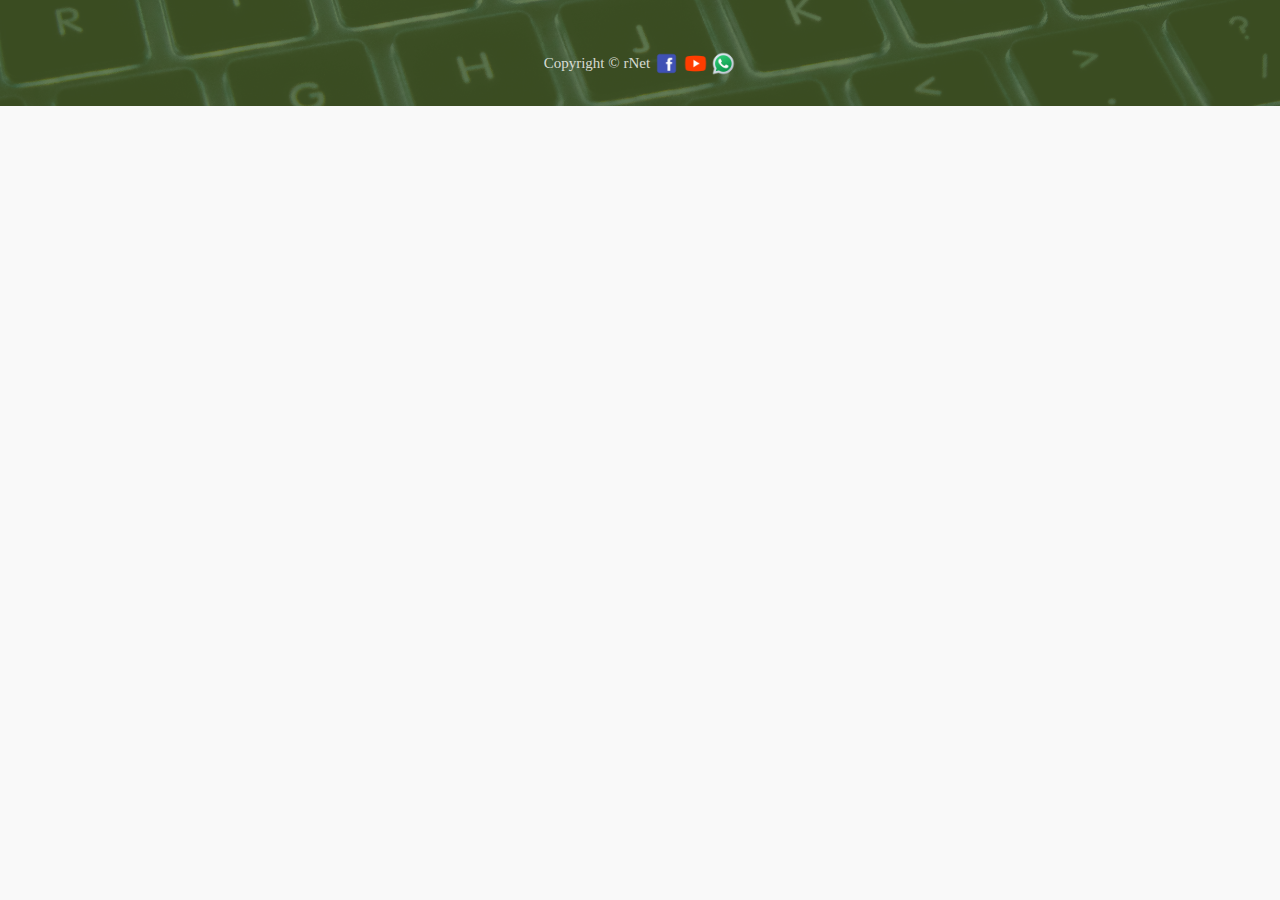
<file: footer.html>
<!DOCTYPE html>
<html lang="en">
<head>
    <meta charset="UTF-8">
    <meta name="viewport" content="width=device-width, initial-scale=1.0">
    <link rel="stylesheet" href="css/bootstrap.min.css">
     <link rel="stylesheet" href="css/owl.carousel.css">
     <link rel="stylesheet" href="css/owl.theme.default.min.css">
     <link rel="stylesheet" href="css/font-awesome.min.css">
     <link rel="icon" type="image/png" href="images/rnetlogo.png">
     
     <!-- MAIN CSS -->
     <link rel="stylesheet" href="css/tooplate-style.css">
</head>
<body>  

        <!-- Start Footer -->
	<footer class="footer-area bg-f">
		<div class="container">
			<div class="row">
	
		
		<div class="copyright">
			<div class="container">
				<div class="row" style="padding-bottom: 20px;">
					<div class="col-lg-12">
                              <p class="company-name">Copyright &copy; rNet 
                                   <a href="https://www.facebook.com/rnetmx" class="facebook"><img src="images/facebook.png" alt="" style="width: 25px; height: 25px;"></a>
                                   <a href="https://www.youtube.com/channel/UCGUSA0c2JtExwSiIvg_4AxA" class="youtube"><img src="images/youtube.png" alt="" style="width: 25px; height: 25px;"></a>
                                   <a href="https://web.whatsapp.com/send?phone=524432090726" class="whatsapp"><img src="images/whatsapp.png" alt="" style="width: 25px; height: 25px;"></a>
                              </p>
					</div>
				</div>
			</div>
		</div>
		
	</footer>
	<!-- End Footer -->

   
</body>
</html>
</file>
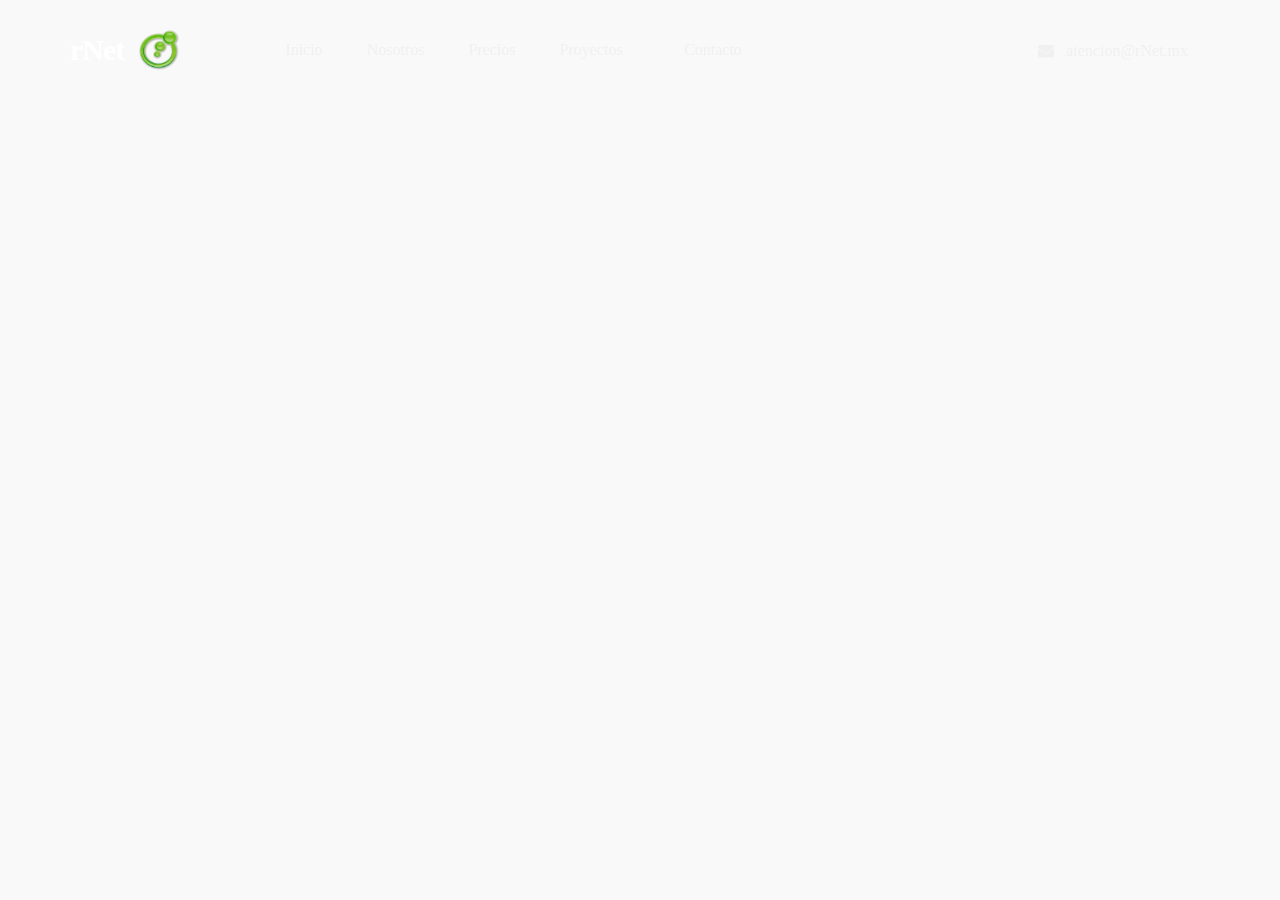
<file: menu.html>
<!DOCTYPE html>
<html lang="en">
<head>
    <meta charset="UTF-8">
    <meta name="viewport" content="width=device-width, initial-scale=1.0">
    <link rel="stylesheet" href="css/bootstrap.min.css">
     <link rel="stylesheet" href="css/owl.carousel.css">
     <link rel="stylesheet" href="css/owl.theme.default.min.css">
     <link rel="stylesheet" href="css/font-awesome.min.css">
     <link rel="icon" type="image/png" href="images/rnetlogo.png">
     
     <!-- MAIN CSS -->
     <link rel="stylesheet" href="css/tooplate-style.css">
</head>
<body>

     
      <!-- MENU -->
     <section class="navbar custom-navbar navbar-fixed-top nav-menu d-none d-lg-block" role="navigation">
          <div class="container">

               <div class="navbar-header">
                    <button class="navbar-toggle" data-toggle="collapse" data-target=".navbar-collapse">
                         <span class="icon icon-bar"></span>
                         <span class="icon icon-bar"></span>
                         <span class="icon icon-bar"></span>
                    </button>

                    <!-- lOGO TEXT HERE -->
                   <table>
                         <tr>
                              <td><a href="index.html" class="navbar-brand">rNet</a></td>
                              <td><img src="images/rnetlogo.png" class="logornet"></td>
                         </tr>

                    </table>
               </div>

               <!-- MENU LINKS -->
               <div class="collapse navbar-collapse">
                    <ul class="nav navbar-nav">
                         <li><a href="./index.html" class="smoothScroll">Inicio</a></li>
                         <li><a href="./nosotros.html" class="smoothScroll">Nosotros</a></li>
                         <li><a href="./precios.html" class="smoothScroll">Precios</a></li>
                         <li class="drop-down"><a>Proyectos</a>
                              <ul class="drop-down">                         
                                   <li ><a href="http://agricola.rnet.mx/#home" class="smoothScroll">Agricola</a></li>
                                   <li><a href="http://taller.rnet.mx/" class="smoothScroll">Taller</a></li>
                                   <li><a href="http://taller.rnet.mx/" class="smoothScroll">Apps</a></li>
                                   <li><a href="http://escolar.rnet.mx/" class="smoothScroll">Escolar</a></li>
                                   <li><a href="./CFDI.html" class="smoothScroll">Cancelación de CFDI</a></li>
                              </ul>
                            </li>

                         <li><a href="./index.html#contact" class="smoothScroll">Contacto</a></li>
                    </ul>
                    <ul class="nav navbar-nav navbar-right">
                         <li><a href="#contact" class="fa fa-envelope">&nbsp; &nbsp;atencion@rNet.mx</a></li>
                    </ul>
               </div>

          </div>
     </section>
  
   
</body>
</html>
</file>
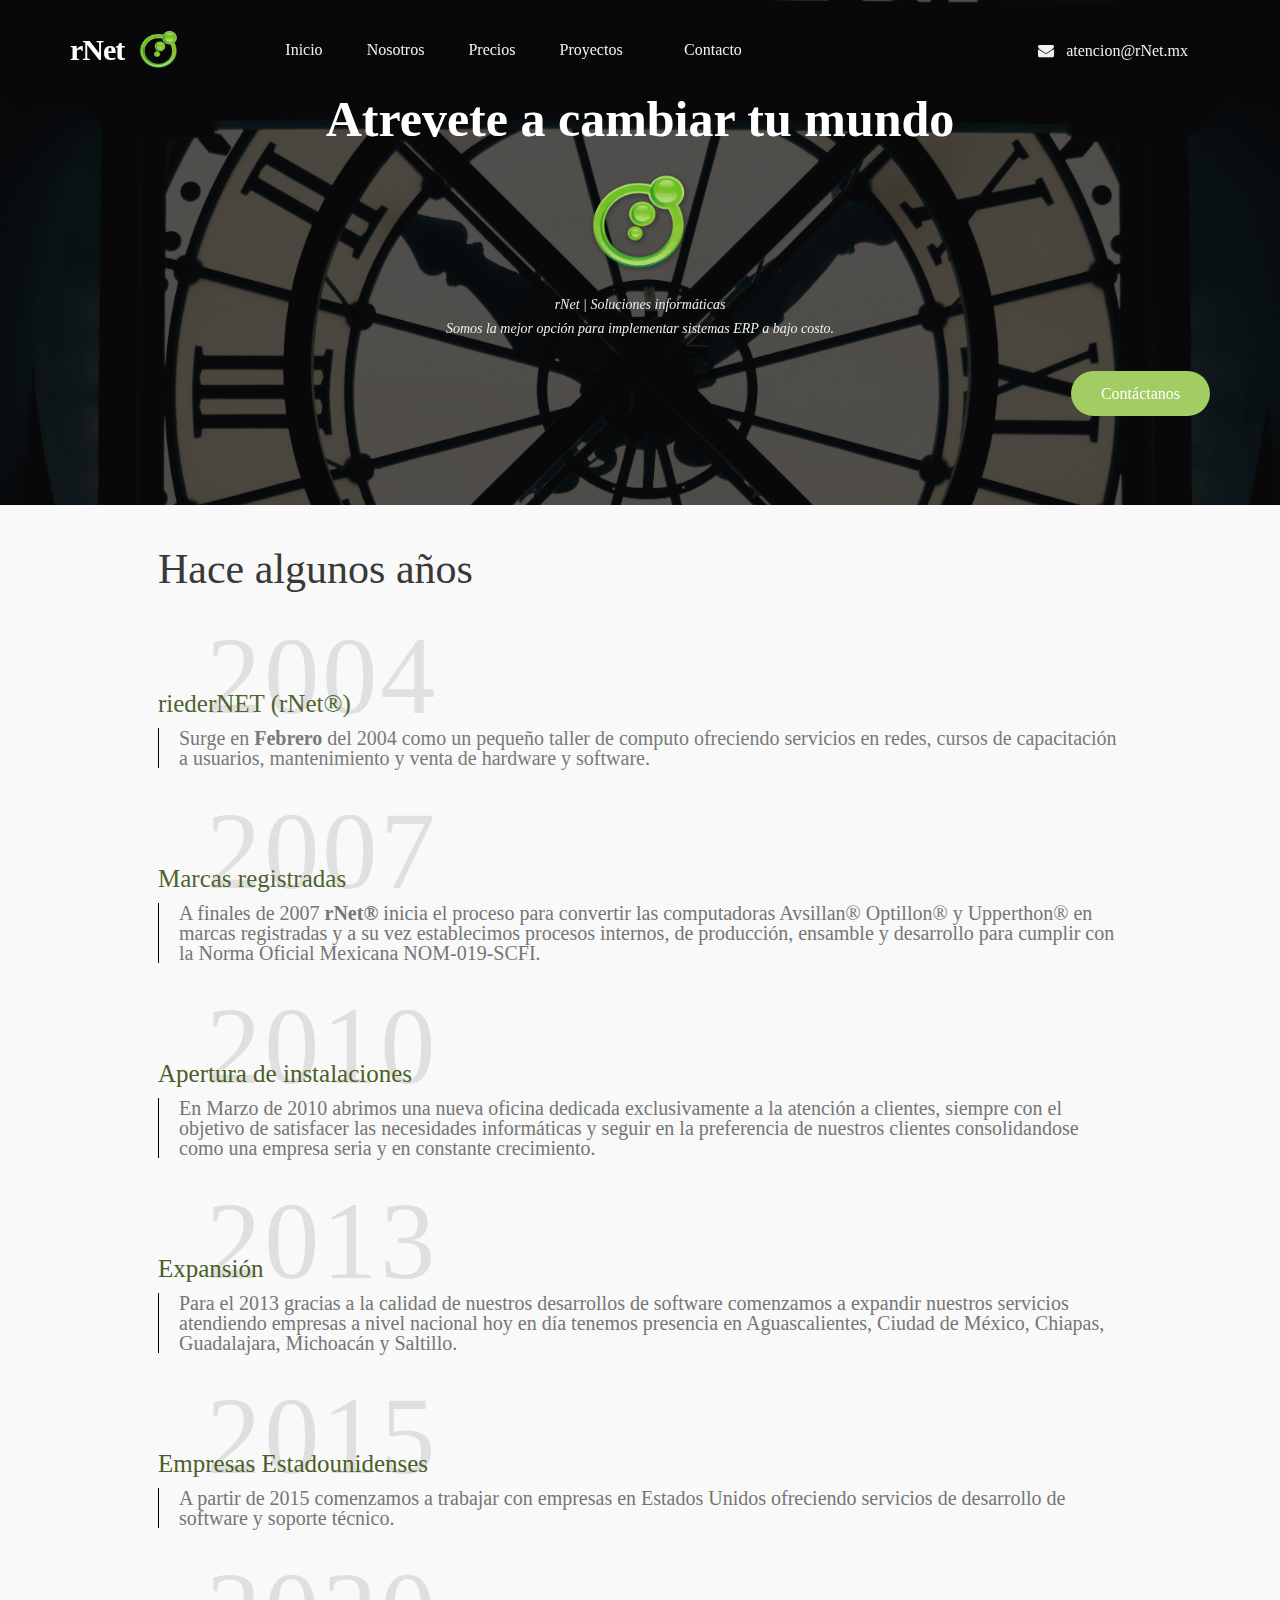
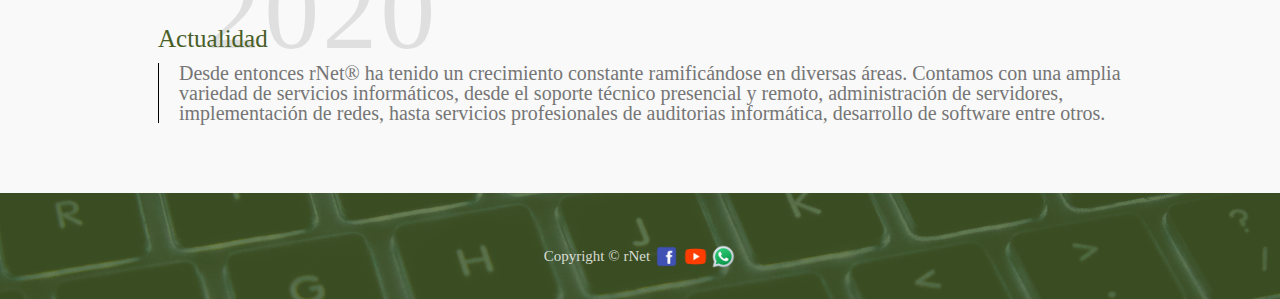
<file: nosotros.html>
<!DOCTYPE html>
<html lang="en">
<head>

	<title>rNet | Nosostros</title>
	<!--

    Template 2106 Soft Landing

	http://www.tooplate.com/view/2106-soft-landing

    -->
     <meta charset="UTF-8">
     <meta http-equiv="X-UA-Compatible" content="IE=Edge">
     <meta name="description" content="">
     <meta name="keywords" content="">
     <meta name="team" content="">
     <meta name="viewport" content="width=device-width, initial-scale=1, maximum-scale=1">
     <link rel="stylesheet" href="css/bootstrap.min.css">
     <link rel="stylesheet" href="css/owl.carousel.css">
     <link rel="stylesheet" href="css/owl.theme.default.min.css">
     <link rel="stylesheet" href="css/font-awesome.min.css">
     <link rel="icon" type="image/png" href="images/rnetlogo.png">
     
     
     <!-- MAIN CSS -->
     <link rel="stylesheet" href="css/timeline.css">

</head>
<body>
     <!-- Boton hacia arriba -->
     <a class="ir-arriba"  javascript:void(0) title="Volver arriba">
        <span class="fa-stack">
        <i class="fa fa-circle fa-stack-2x"></i>
        <i class="fa fa-arrow-up fa-stack-1x fa-inverse"></i>
        </span>
    </a>

     <!-- PRE LOADER -->
     <section class="preloader">
          <div class="spinner">

               <span class="spinner-rotate"></span>
               
          </div>
     </section>


         <!--menú-->
      <div id="menu"></div>

    
      <!-- ======= Testimonials Section ======= -->
   <section id="testimonials" class="testimonials" style="background-image: url(./images/reloj.jpg);">
    <div class="container" data-aos="zoom-in">

      <div class="owl-carousel testimonials-carousel">

        <div class="testimonial-item">
          <h3>Atrevete a cambiar tu mundo</h3>
          <img src="images/rnetlogo.png" alt="" style="width: 100px; height: 100px;">
          <p>
                rNet | Soluciones informáticas
            <br>Somos la mejor opción para implementar sistemas ERP a bajo costo.
          </p>
          <div class="pricing-bottom">
            <span class="">&nbsp;</span>
            <a href="./index.html#contact" class="section-btn pricing-btn" style="padding-bottom: 10px; align-content: center;">Contáctanos</a> <div id="menu"></div>
        </div>
    </div>
</div>
</section><!-- End Testimonials Section -->
     <!--TIMELINE-->
        <div class="timeline">
            <div class="column">
                <h1 class="main">Hace algunos años</h1>
                <div class="title">
                    <h1> 2004 </h1>
                    <h2> riederNET (rNet®) <br></h2>
                </div>
                <div class="description">
                    <p>Surge en <b>Febrero</b> del 2004 como un pequeño taller de computo ofreciendo servicios en redes, cursos de capacitación a usuarios, mantenimiento y venta de hardware y software.</p>
                </div>
            </div>
        
            <div class="column">
                <div class="title">
                    <h1> 2007 </h1>
                    <h2> Marcas registradas<br></h2>
                </div>
                <div class="description">
                    <p> A finales de 2007 <b>rNet®</b> inicia el proceso para convertir las computadoras Avsillan® Optillon® y Upperthon® en marcas registradas y a su vez establecimos procesos internos, de producción, ensamble y desarrollo para cumplir con la Norma Oficial Mexicana NOM-019-SCFI.</p>
                </div>
            </div>
        
            <div class="column">
                <div class="title">
                    <h1> 2010 </h1>
                    <h2> Apertura de instalaciones <br></h2>
                </div>
                <div class="description">
                    <p> En Marzo de 2010 abrimos una nueva oficina dedicada exclusivamente a la atención a clientes, siempre con el objetivo de satisfacer las necesidades informáticas y seguir en la preferencia de nuestros clientes consolidandose como una empresa seria y en constante crecimiento. </p>
                </div>
            </div>
        
            <div class="column">
                <div class="title">
                    <h1> 2013 </h1>
                    <h2> Expansión <br></h2>
                </div>
                <div class="description">
                    <p> Para el 2013 gracias a la calidad de nuestros desarrollos de software comenzamos a expandir nuestros servicios atendiendo empresas a nivel nacional hoy en día tenemos presencia en Aguascalientes, Ciudad de México, Chiapas, Guadalajara, Michoacán y Saltillo.</p>
                </div>
            </div>
        
            <div class="column">
                <div class="title">
                    <h1> 2015 </h1>
                    <h2> Empresas Estadounidenses<br></h2>
                </div>
                <div class="description">
                    <p> A partir de 2015 comenzamos a trabajar con empresas en Estados Unidos ofreciendo servicios de desarrollo de software y soporte técnico. </p>
                </div>
            </div>
        
            <div class="column">
                <div class="title">
                    <h1> 2020 </h1>
                    <h2>Actualidad</h2>
                </div>
                <div class="description">
                    <p> Desde entonces rNet® ha tenido un crecimiento constante ramificándose en diversas áreas. Contamos con una amplia variedad de servicios informáticos, desde el soporte técnico presencial y remoto, administración de servidores, implementación de redes, hasta servicios profesionales de auditorias informática, desarrollo de software entre otros. </p>
                </div>
            </div>
        
        </div>

         <!--Footer-->
     <div id="footer"></div>

     <!-- SCRIPTS -->
     <script src="js/jquery.js"></script>
     <script src="js/bootstrap.min.js"></script>
     <script src="js/jquery.stellar.min.js"></script>
     <script src="js/owl.carousel.min.js"></script>
     <script src="js/smoothscroll.js"></script>
     <script src="js/custom.js"></script>
     <script src="js/subir.js"></script>
     <script src="js/main.js"></script>

</body>
</html>
</file>
<file: css/tooplate-style.css>
/*

Template 2106 Soft Landing

http://www.tooplate.com/view/2106-soft-landing
	
*/
 
  @import url('https://fonts.googleapis.com/css?family=Open+Sans:300,300i,400');

  body {
    font-family: 'trebuchet';
    overflow-x: hidden;
    background: #f9f9f9;
  }



  /*---------------------------------------
     TYPOGRAPHY              
  -----------------------------------------*/

  h1,h2,h3,h4,h5,h6 {
    font-weight: 300;
    line-height: normal;
  }

  h1 {
    font-size: 3em;
  }

  h2 {
    color: #495f29;
    font-size: 2em;
  }

  p {
    color: #757575;
    font-size: 14px;
    font-weight: normal;
    line-height: 24px;
  }



  /*---------------------------------------
     GENERAL               
  -----------------------------------------*/

  html{
    -webkit-font-smoothing: antialiased;
  }

  a {
    color: #202020;
    text-decoration: none !important;
  }

  a,
  input, button,
  .form-control {
    -webkit-transition: 0.5s;
    transition: 0.5s;
  }

  a:hover, a:active, a:focus {
    /*color: #29ca8e;*/
    color: #9fcc5e;
    outline: none;
  }

  ::-webkit-scrollbar{
    width: 8px;
    height: 8px;
  }

  ::-webkit-scrollbar-thumb {
    cursor: pointer;
    background: #202020;
  }

  .section-title {
    padding-bottom: 40px;
  }

  section {
    position: relative;
    padding: 100px 0;
  }

  #contact,
  footer {
    background: #ffffff;
    text-align: center;
  }

  .overlay {
    background: #536976;  /* fallback for old browsers */
    background: -webkit-linear-gradient(to right, black #69715c);  /* Chrome 10-25, Safari 5.1-6 */
    background: linear-gradient(to right, black,#69715c); /* W3C, IE 10+/ Edge, Firefox 16+, Chrome 26+, Opera 12+, Safari 7+ */
    opacity: 0.9;
    position: absolute;
    top: 0;
    right: 0;
    bottom: 0;
    left: 0;
    width: 100%;
    height: 100%;
  }

  .online-form {
    position: relative;
  }

  .online-form .form-control {
    border-color: #f0f0f0;
    display: inline-block;
    vertical-align: top;
    border-radius: 50px;
    box-shadow: none;
    height: 50px;
    margin-right: 0.5em;
    padding-left: 15px;
  }

  .online-form input[type="email"] {
    width: 60%;
  }

  .online-form button {
    /*background: #29ca8e;*/
    background: #9fcc5e;
    border: 0;
    color: #ffffff;
    position: absolute;
    right: 6em;
    width: 25%;
  }

  .online-form button:hover {
    background: #202020;
    color: #ffffff;
  }



  /*---------------------------------------
     BUTTONS               
  -----------------------------------------*/

  .section-btn {
    /*background: #29ca8e;*/
    background: #9fcc5e;
    border: 0;
    border-radius: 50px;
    color: #ffffff;
    font-size: 16px;
    font-weight: normal;
    padding: 12px 30px;
    transition: 0.5s 0.2s;
  }

  .section-btn:hover,
  .section-btn:focus {
    background: #202020;
    color: #ffffff;
  }



  /*---------------------------------------
       PRE LOADER              
  -----------------------------------------*/

  .preloader {
    position: fixed;
    top: 0;
    left: 0;
    width: 100%;
    height: 100%;
    z-index: 99999;
    display: flex;
    flex-flow: row nowrap;
    justify-content: center;
    align-items: center;
    background: none repeat scroll 0 0 #ffffff;
  }

  .spinner {
    border: 1px solid transparent;
    border-radius: 3px;
    position: relative;
  }

  .spinner:before {
    content: '';
    box-sizing: border-box;
    position: absolute;
    top: 50%;
    left: 50%;
    width: 45px;
    height: 45px;
    margin-top: -10px;
    margin-left: -10px;
    border-radius: 50%;
    border: 1px solid #575757;
    border-top-color: #ffffff;
    animation: spinner .9s linear infinite;
  }

  @-webkit-@keyframes spinner {
    to {transform: rotate(360deg);}
  }

  @keyframes spinner {
    to {transform: rotate(360deg);}
  }



  /*---------------------------------------
      MENU              
  -----------------------------------------*/

  .custom-navbar {
    border: none;
    margin-bottom: 0;
    padding: 25px 0;
  }

  .custom-navbar .navbar-brand {
    color: #ffffff;
    font-size: 30px;/*tamaño de la letra del logo*/
    font-weight: 50px;
    letter-spacing: -1px;
  }
  

  .top-nav-collapse {
    background: black;
  }

  .custom-navbar .navbar-nav {
    margin-left: 6em;
  }

  .custom-navbar .nav li a {
    font-size: 16px;
    font-weight: normal;
    color: #f0f0f0;
    padding-right: 22px;
    padding-left: 22px;
  }

  .lista ul{
    display:none;
    position:absolute;
    top:0px;
    left:120px;
    display:block;
}

  .custom-navbar .nav li a:hover {
    background: transparent;
    /*color: #29ca8e;*/
    color: #9fcc5e;
  }

  .custom-navbar .navbar-nav > li > a:hover,
  .custom-navbar .navbar-nav > li > a:focus {
    background-color: transparent;
  }

  .custom-navbar .nav li.active > a {
    background-color: transparent;
    /*color: #29ca8e;*/
    color: #9fcc5e;
  }

  .custom-navbar .navbar-toggle {
    border: none;
    padding-top: 10px;
  }

  .custom-navbar .navbar-toggle {
    background-color: transparent;
  }

  .custom-navbar .navbar-toggle .icon-bar {
    /*background: #29ca8e;*/
    background: #9fcc5e;
    border-color: transparent;
  }

  @media(min-width:768px) {
    .custom-navbar {
      border-bottom: 0;
      background: 0 0; 
    }

    .custom-navbar.top-nav-collapse {
      background:black;
      -webkit-box-shadow: 0 1px 30px rgba(0, 0, 0, 0.1);
      -moz-box-shadow: 0 1px 30px rgba(0, 0, 0, 0.1);
      box-shadow: 0 1px 30px rgba(0, 0, 0, 0.1);
      padding: 10px 0;
    }

    .top-nav-collapse .navbar-brand {
      color: white;/*Fondo del menu*/
    }

    .top-nav-collapse .nav li a {
      color: white;
    }

    .top-nav-collapse .nav .section-btn a {
      color: #ffffff;
    }
  }



  /*---------------------------------------
      HOME          
  -----------------------------------------*/

  #home {
    background: url('../images/green-chameleon-WvuTnXz1hSc-unsplash.jpg') no-repeat center center;
    background-size: cover;
    vertical-align: middle;
    display: -webkit-box;
    display: -webkit-flex;
    display: -ms-flexbox;
    display: flex;
    -webkit-box-align: center;
    -webkit-align-items: center;
    -ms-flex-align: center;
    align-items: center;
    min-height: 100vh;
    position: relative;
    padding-top: 12em;
    text-align: center;
  }

  #home h1 {
    color: #ffffff;
    margin-top: 10px;
    margin-bottom: 40px;
  }

  .home-info {
    margin-top: 7em;
  }

  .home-info h3 {
    color: #f0f0f0;
    font-size: 11px;
    font-weight: bold;
    letter-spacing: 4px;
    text-transform: uppercase;
    margin: 10px 0;
  }
  


  /*---------------------------------------
      FEATURE              
  -----------------------------------------*/

  #feature {
    background: #ffffff;
  }

  #feature .nav-tabs {
    border-bottom: 0;
  }

  #feature .nav>li>a {
    padding: 8px 0;
  }

  #feature .nav-tabs>li>a {
    color: #999999;
    font-size: 18px;
    border: 0;
    border-bottom: 3px solid transparent;
    border-radius: 0;
    margin-right: 35px;
  }

  #feature .nav-tabs>li.active>a, 
  #feature .nav-tabs>li.active>a:focus, 
  #feature .nav-tabs>li.active>a:hover {
    background: transparent;
    color: #202020;
    /*border-bottom: 3px solid #29ca8e;*/
    border-bottom: 3px solid #9fcc5e;
  }

  #feature .nav>li>a:focus, 
  #feature .nav>li>a:hover {
    background: transparent;
    /*border-bottom: 3px solid #29ca8e;*/
    border-bottom: 3px solid #9fcc5e;
    color: #202020;
  }

  #feature .tab-content {
    margin-top: 50px;
  }

  .tab-pane-item {
    margin: 20px 0;
  }

  .tab-pane-item h2 {
    margin: 0 0 5px 0;
  }

  .feature-image {
    position: absolute;
    bottom: -27em;
  }



  /*---------------------------------------
      ABOUT              
  -----------------------------------------*/

  #about .col-md-4 {
    margin: 0;
    padding: 0;
  }

  .team-thumb {
    background: #ffffff;
    position: relative;
    overflow: hidden;
  }

  .team-thumb-up:after {
    display: block;
    margin: 0 auto;
    position: absolute;
    top: -15px;
    right: 0;
    left: 0;
    content: "";
    width: 0;
    height: 0;
    border-right: 15px solid transparent;
    border-left: 15px solid transparent;
    border-bottom: 15px solid #ffffff;
  }

  .team-thumb-down:after {
    display: block;
    margin: 0 auto;
    position: absolute;
    bottom: -15px;
    right: 0;
    left: 0;
    content: "";
    width: 0;
    height: 0;
    border-right: 15px solid transparent;
    border-left: 15px solid transparent;
    border-top: 15px solid #ffffff;
  }

  .team-info {
    position: relative;
    padding: 40px;
  }

  .team-info h2 {margin: 0;}

  .team-info small {
    display: block;
    font-size: 18px;
    margin: 5px 0 10px 0;
  }

  .team-thumb img {
    width: 100%;
  }


  /*---------------------------------------
      TESTIMONIAL           
  -----------------------------------------*/

  #testimonial {
    background: #ffffff;
  }

  #testimonial .col-md-6 {
    margin: 0;
    padding: 0;
  }

  #testimonial .section-title {
    padding-bottom: 0;
  }

  #testimonial h1 {
    color: #ffffff;
  }

  .testimonial-image {
    background: url('../images/rnet-apps.jpg') no-repeat center center;
    background-size: cover;
    width: 100%;
    height: 65vh;
  }

  .testimonial-info {
    background: white;
    padding: 60px;
    height: 65vh;
  }

  .testimonial-info h3 {
    color: black;
    font-style: italic;
    margin-top: 5px;
  }

  .testimonial-info .item {
    display: block;
    width: 100%;
  }

  .testimonial-item {
 
  }

  .owl-carousel .owl-item img,
  .testimonial-item img,
  .testimonial-item h4 {
    color: black;
    display: inline-block;
    vertical-align: top;
  }

  .owl-carousel .owl-item img,
  .testimonial-item img {
    width: 40px;
    height: 40px;
    margin: 20px;
  }



  /*---------------------------------------
      PRICING             
  -----------------------------------------*/

  #about .section-title,
  #pricing .section-title {
    text-align: center;
  }

  #pricing .col-md-4 {
    margin: 0;
    padding: 0;
  }

  #pricing .col-md-4:last-child .pricing-thumb {
    border-right: 0;
  }

  .pricing-thumb {
    background: #ffffff;
    border-right: 2px solid #f0f0f0;
    padding: 20px 40px;
  }

  .pricing-title {
    padding-bottom: 5px;
  }

  .pricing-info {
    border-top: 2px solid #f0f0f0;
    border-bottom: 2px solid #f0f0f0;
  }

  .pricing-info,
  .pricing-bottom {
    padding: 20px 0;
  }

  .pricing-info p {
    font-size: 16px;
  }

  .pricing-bottom {
    position: relative;
  }

  .pricing-bottom span {
    font-size: 20px;
  }

  .pricing-btn {
    position: absolute;
    top: 15px;
    right: 0;
    display: inline-block;
  }



  /*---------------------------------------
      CONTACT             
  -----------------------------------------*/

  #contact-form .col-md-12,
  #contact-form .col-md-4 {
    padding-left: 0;
  }

  #contact-form .form-control {
    background: transparent;
    border: 0;
    border-bottom: 3px solid #f0f0f0;
    border-radius: 0;
    box-shadow: none;
    margin: 10px 0;
  }

  #contact-form .form-control:focus {
    border-bottom-color: #202020;
  }

  #contact-form input {
    height: 50px;
  }

  #contact-form input[type='submit'] {
    background: #202020;
    border-radius: 50px;
    border: 0;
    color: #ffffff;
  }

  #contact-form input[type='submit']:hover {
    background: #9fcc5e;
    color: #ffffff;
  }
  


  /*---------------------------------------
     FOOTER              
  -----------------------------------------*/

  footer {
    padding-bottom: 0px;
  }

  .copyright-text p {
    margin: 5px;
    padding-top: 15px;
  }



  /*---------------------------------------
     SOCIAL ICON              
  -----------------------------------------*/

  .social-icon {
    position: relative;
    padding: 0;
    margin: 0;
  }

  .social-icon li {
    display: inline-block;
    list-style: none;
  }

  .social-icon li a {
    border-radius: 50px;
    color: #202020;
    font-size: 15px;
    width: 35px;
    height: 35px;
    line-height: 35px;
    text-decoration: none;
    text-align: center;
    position: relative;
    margin: 5px 5px 5px 0;
  }

  .social-icon li a:hover {
    background: #536976;
    color: #ffffff;
  }



  /*---------------------------------------
     RESPONSIVE STYLES              
  -----------------------------------------*/

  @media only screen and (max-width: 1200px) {

    .custom-navbar .navbar-nav {
      margin-left: 3em;
    }

    .home-info {
      margin-top: 0;
    }
  }


  @media only screen and (max-width: 992px) {

    section {
      padding: 60px 0;
    }

    .custom-navbar .navbar-nav {
      margin-left: 0;
    }

    .custom-navbar .nav li a {
      font-size: 14px;
      padding-right: 15px;
      padding-left: 15px;
    }

    #feature .nav-tabs>li>a {
      font-size: 16px;
      margin-right: 20px;
    }

    .feature-image {
      bottom: -24em;
    }

    .pricing-thumb {
      margin-bottom: 30px;
    }

    footer {
      padding-bottom: 0px;
    }
  }


  @media screen and (max-width: 767px) {

    .section-title {
      padding-bottom: 20px;
    }

    .custom-navbar {
      background: #ffffff;
      -webkit-box-shadow: 0 1px 30px rgba(0, 0, 0, 0.1);
      -moz-box-shadow: 0 1px 30px rgba(0, 0, 0, 0.1);
      box-shadow: 0 1px 30px rgba(0, 0, 0, 0.1);
      padding: 10px 0;
      text-align: center;
    }

    .custom-navbar .nav li a {
      line-height: normal;
      padding: 5px;
    }

    .custom-navbar .navbar-brand,
    .top-nav-collapse .navbar-brand {
      color: #202020;
      font-weight: normal;
    }

    .custom-navbar .nav li a,
    .top-nav-collapse .nav li a {
      color: #656565;
    }

    .feature-image {
      position: relative;
      bottom: 0;
    }

    #about .col-md-4:nth-child(3n) .team-thumb {
      display: flex;
      -webkit-box-orient: vertical;
      flex-direction: column-reverse;
      -webkit-flex-direction: column-reverse;
      -ms-flex-direction: column-reverse;
    }

    .team-thumb-down:after {
      top: -15px;
      bottom: inherit;
      border-top: inherit;
      border-bottom: 15px solid #ffffff;
    }

    .testimonial-image,
    .testimonial-info {
      height: 85vh;
    }

    .testimonial-info {
      padding: 30px;
    }
  }


  @media screen and (max-width: 480px) {

    .online-form input[type="email"],
    .online-form .form-control {
      width: 85%;
    }

    .online-form .form-control {
      display: block;
      margin: 20px auto;
    }

    .online-form button {
      position: relative;
      right: 0;
    }

    .testimonial-image,
    .testimonial-info {
      height: 65vh;
    }
  }

  .logornet{
    width: 40px; 
    height: 40px; 
    position: relative;
    align-content: center;
  }

  .icons_media{
    width: 80px;
    height: 80px;
    position: relative;
    border-radius: 200px;
    border:1px solid #9fcc5e;
    padding:7px;
    display: block;
    margin: 15px;
  }

  .style_title{
   text-align: center;
   size: 50px;
    
  }

  iframe {
    align-content: flex-end;
    max-width: 100%;
    height: 300px;
}


#footer .footer-top .footer-contact {
  margin-bottom: 30px;
}

#footer .footer-top .footer-contact h3 {
  font-size: 26px;
  margin: 0 0 10px 0;
  padding: 2px 0 2px 0;
  line-height: 1;
  font-weight: 300;
}

#footer .footer-top .footer-contact p {
  font-size: 14px;
  line-height: 24px;
  margin-bottom: 0;
  font-family: "Raleway", sans-serif;
  color: #777777;
}

.contact .info {
  width: 100%;
  background: #fff;
}

.contact .info i {
  font-size: 20px;
  color:#495f29;
  float: left;
  width: 44px;
  height: 44px;
  background:  white;
  display: flex;
  justify-content: center;
  align-items: center;
  border-radius: 5px;
  transition: all 0.3s ease-in-out;
}

.contact .info h4 {
  padding: 0 0 0 60px;
  font-size: 22px;
  font-weight: 600;
  margin-bottom: 5px;
  color: #495f29;
}

.contact .info p {
  padding: 0 0 0 60px;
  margin-bottom: 0;
  font-size: 14px;
  color: #9fcc5e;
}

.contact .info .email, .contact .info .phone {
  margin-top: 40px;
}

.contact .info .email:hover i, .contact .info .address:hover i, .contact .info .phone:hover i {
  background: #9fcc5e;
  color: #fff;
}

.contact .php-email-form {
  width: 100%;
  background: #fff;
}

.contact .php-email-form .form-group {
  padding-bottom: 8px;
}

.contact .php-email-form .validate {
  display: none;
  color: red;
  margin: 0 0 15px 0;
  font-weight: 400;
  font-size: 13px;
}

.contact .php-email-form .error-message {
  display: none;
  color: #fff;
  background: #ed3c0d;
  text-align: left;
  padding: 15px;
  font-weight: 600;
}

.contact .php-email-form .error-message br + br {
  margin-top: 25px;
}

.contact .php-email-form .sent-message {
  display: none;
  color: #fff;
  background: #18d26e;
  text-align: center;
  padding: 15px;
  font-weight: 600;
}

.contact .php-email-form .loading {
  display: none;
  background: #fff;
  text-align: center;
  padding: 15px;
}

.contact .php-email-form .loading:before {
  content: "";
  display: inline-block;
  border-radius: 50%;
  width: 24px;
  height: 24px;
  margin: 0 10px -6px 0;
  border: 3px solid #18d26e;
  border-top-color: #eee;
  -webkit-animation: animate-loading 1s linear infinite;
  animation: animate-loading 1s linear infinite;
}

.contact .php-email-form input, .contact .php-email-form textarea {
  border-radius: 0;
  box-shadow: none;
  font-size: 14px;
  border-radius: 4px;
}

.contact .php-email-form input:focus, .contact .php-email-form textarea:focus {
  border-color: #9fcc5e;
}

.contact .php-email-form input {
  height: 44px;
}

.contact .php-email-form textarea {
  padding: 10px 12px;
}

.contact .php-email-form button[type="submit"] {
  background:#495f29;
  border: 0;
  padding: 10px 30px;
  color: #fff;
  transition: 0.4s;
  border-radius: 25px;
}

.contact .php-email-form button[type="submit"]:hover {
  background: #9fcc5e;
}



/*style footer*/

.footer-area{
	padding-top: 50px;
	padding-bottom: 0px;
}
.bg-f{
	background-image: url("../images/code.jpg");
	background-attachment: scroll;
	background-clip: initial;
	background-color: rgba(0, 0, 0, 0);
	background-origin: initial;
	background-position: center center;
	background-repeat: no-repeat;
	background-size: cover;
	position: relative;
}
.bg-f::before {
    background: #495f29;
    content: "";
    height: 100%;
    left: 0;
    position: absolute;
    top: 0;
    width: 100%;
    z-index: 1;
	opacity: 0.8;
}

.footer-area .container{
	position: relative;
	z-index: 1;
}
.footer-area h3{
	color: #ffffff;
	text-transform: uppercase;
	font-size: 24px;
	border-bottom: 1px dashed rgba(207, 166, 113, 0.5);
	margin-bottom: 10px;
}
.footer-area p{
	font-size: 15px;
	color: rgba(255, 255, 255, 0.8);
	margin: 0;
	padding-bottom: 10px;
}

.footer-area p.lead{
	font-size: 19px;
	color: #ffffff;
	margin-bottom: 15px;
}
.footer-area p.lead a{
	color: #ffffff;
	margin-bottom: 15px;
}
.footer-area p.lead a:hover{
	color: #d0a772;
}
.footer-area p a{
	font-size: 18px;
	color: #ffffff;
}
.footer-area p a:hover{
	color: #d0a772;
}



/*Seccion de costos*/
.section-title h3{
  font-size: 28px;
}
.section-title p{
  font-size: 14px;
}

body.politics_version .message-box h2,
body.politics_version .section-title h3 {
    font-weight: bold;
}

.pricingTable .title{
  font-size: 28px;
}
.pricingTable .pricing-content ul li{
  font-size: 14px;
}
.pricingTable .pricingTable-signup{
  font-size: 14px;
}
.pricingTable .pricing-content ul li{
  font-size: 14px;
}



.bg-gradient {
  background: #C9D6FF;
  background: -webkit-linear-gradient(to right, #E2E2E2, #C9D6FF); 
  background: linear-gradient(to right, #E2E2E2, #C9D6FF);
  } 
  ul li {
    margin-bottom:1.4rem;
  }
  .pricing-divider {
  border-radius: 20px;
  background: #C64545;
  padding: 1em 0 4em;
  position: relative;
  }
  .blue .pricing-divider{
  background: #2D5772; 
  }
  .green .pricing-divider {
  background: #1AA85C; 
  }
  .red b {
    color:#C64545
  }
  .blue b {
    color:#2D5772
  }
  .green b {
    color:#1AA85C
  }
  .pricing-divider-img {
    position: absolute;
    bottom: -2px;
    left: 0;
    width: 100%;
    height: 80px;
  }
  .deco-layer {
    -webkit-transition: -webkit-transform 0.5s;
    transition: transform 0.5s;
  }.bg-gradient {
    background: #C9D6FF;
    background: -webkit-linear-gradient(to right, #E2E2E2, #C9D6FF); 
    background: linear-gradient(to right, #E2E2E2, #C9D6FF);
    } 
    ul li {
      margin-bottom:1.4rem;
    }
    .pricing-divider {
    border-radius: 20px;
    background: #C64545;
    padding: 1em 0 4em;
    position: relative;
    }
    .blue .pricing-divider{
    background: #2D5772; 
    }
    .green .pricing-divider {
    background: #1AA85C; 
    }
    .red b {
      color:#C64545
    }
    .blue b {
      color:#2D5772
    }
    .green b {
      color:#1AA85C
    }
    .pricing-divider-img {
      position: absolute;
      bottom: -2px;
      left: 0;
      width: 100%;
      height: 80px;
    }
    .deco-layer {
      -webkit-transition: -webkit-transform 0.5s;
      transition: transform 0.5s;
    }
    .btn-custom  {
      background:#C64545; color:#fff; border-radius:20px
    }
    
    .img-float {
      width:50px; position:absolute;top:-3.5rem;right:1rem
    }
    
    .princing-item {
      transition: all 150ms ease-out;
    }
    .princing-item:hover {
      transform: scale(1.05);
    }
    .princing-item:hover .deco-layer--1 {
      -webkit-transform: translate3d(15px, 0, 0);
      transform: translate3d(15px, 0, 0);
    }
    .princing-item:hover .deco-layer--2 {
      -webkit-transform: translate3d(-15px, 0, 0);
      transform: translate3d(-15px, 0, 0);
    }
 

    /*--------------------------------------------------------------
# Testimonials
--------------------------------------------------------------*/
.testimonials {
  padding: 80px 0;
  background: url("../images/farzad-nazifi-p-xSl33Wxyc-unsplash.jpg") no-repeat;
  background-position: center center;
  background-size: cover;
  position: relative;
}



.testimonials::before {
  content: "";
  position: absolute;
  left: 0;
  right: 0;
  top: 0;
  bottom: 0;
  background: rgba(0, 0, 0, 0.7);
}

.testimonials .section-header {
  margin-bottom: 40px;
}

.testimonials .testimonial-item {
  text-align: center;
  color: #fff;
}

.testimonials .testimonial-item .testimonial-img {
  width: 100px;
  margin: 0 auto;
}

.testimonials .testimonial-item h3 {
  font-size: 50px;
  margin: 10px 0 5px 0;
  color: #fff;
}

.testimonials .testimonial-item h4 {
  font-size: 24px;
  color: #ddd;
  margin: 0 0 15px 0;
}

.testimonials .testimonial-item .quote-icon-left, .testimonials .testimonial-item .quote-icon-right {
  color: rgba(255, 255, 255, 0.6);
  font-size: 36px;
}

.testimonials .testimonial-item .quote-icon-left {
  display: inline-block;
  left: -5px;
  position: relative;
}

.testimonials .testimonial-item .quote-icon-right {
  display: inline-block;
  right: -5px;
  position: relative;
  top: 10px;
}

.testimonials .testimonial-item p {
  margin: 0 auto 15px auto;
  color: #eee;
}

.testimonials .owl-nav, .testimonials .owl-dots {
  margin-top: 5px;
  text-align: center;
}

.testimonials .owl-dot {
  display: inline-block;
  margin: 0 5px;
  width: 12px;
  height: 12px;
  border-radius: 50%;
  background-color: rgba(255, 255, 255, 0.4) !important;
}

.testimonials .owl-dot.active {
  background-color: #ffc451 !important;
}

@media (min-width: 1024px) {
  .testimonials {
    background-attachment: fixed;
  }
}

@media (min-width: 992px) {
  .testimonials .testimonial-item p {
    width: 80%;
    size: 50px;
  }
}

/*--------------------------------------------------------------*/

/*--------------------------------------------------------------
# Navigation Menu
--------------------------------------------------------------*/
/* Desktop Navigation */
.nav-menu ul {
  margin: 0;
  padding: 0;
  list-style: none;
}

.nav-menu > ul {
  display: flex;
}

.nav-menu > ul > li {
  position: relative;
  white-space: nowrap;
  padding: 10px 0 10px 28px;
}

.nav-menu a {
  display: block;
  position: relative;
  color: #fff;
  transition: 0.3s;
  font-size: 15px;
  font-weight: 600;
}

.nav-menu a:hover, .nav-menu .active > a, .nav-menu li:hover > a {
  color: #9fcc5e;
}

.nav-menu .drop-down ul {
  display: block;
  position: absolute;
  left: 14px;
  top: calc(100% + 30px);
  z-index: 99;
  opacity: 0;
  visibility: hidden;
  padding: 0;
  background: #fff;
  box-shadow: 0px 0px 30px rgba(127, 137, 161, 0.25);
  transition: 0.3s;
}

.nav-menu .drop-down:hover > ul {
  opacity: 1;
  top: 100%;
  visibility: visible;
}

.nav-menu .drop-down li {
  min-width: 180px;
  position: relative;
}

.nav-menu .drop-down ul a {
  padding: 10px 20px;
  font-size: 14px;
  font-weight: 500;
  text-transform: none;/* Desktop Navigation */

}
  .nav-menu ul {
    margin: 0;
    padding: 0;
    list-style: none;
  }
  
  .nav-menu > ul > li {
    position: relative;
    white-space: nowrap;
    padding: 10px 0 10px 28px;
  }
  
  .nav-menu a {
    display: block;
    position: relative;
    color: #fff;
    transition: 0.3s;
    font-size: 15px;
    font-weight: 600;
  }
  
  .nav-menu a:hover, .nav-menu .active > a, .nav-menu li:hover > a {
    color:#9fcc5e;
  }
  
  .nav-menu .drop-down ul {
    display: block;
    position: absolute;
    left: 14px;
    top: calc(100% + 30px);
    z-index: 99;
    opacity: 0;
    visibility: hidden;
    padding: 0;
    background: rgba(0, 0, 0, 0.5);;
    box-shadow: 0px 0px 30px rgba(255, 255, 255, 0.25);
    transition: 0.3s;
  }
  
  .nav-menu .drop-down:hover > ul {
    opacity: 1;
    top: 100%;
    visibility: visible;
  }
  
  .nav-menu .drop-down li {
    min-width: 180px;
    position: relative;
  }
  
  .nav-menu .drop-down ul a {
    padding: 10px 20px;
  color: white;
}

.nav-menu .drop-down ul a:hover, .nav-menu .drop-down ul .active > a, .nav-menu .drop-down ul li:hover > a {
  color: white;
  background: #9fcc5e;
}

.nav-menu .drop-down > a:after {
  content: "\ea99";
  font-family: IcoFont;
  padding-left: 5px;
  color: #18d26e;
}

.nav-menu .drop-down .drop-down ul {
  top: 0;
  left: calc(100% - 30px);
}

.nav-menu .drop-down .drop-down:hover > ul {
  opacity: 1;
  top: 0;
  left: 100%;
}

.nav-menu .drop-down .drop-down > a {
  padding-right: 35px;
}

.nav-menu .drop-down .drop-down > a:after {
  content: "\eaa0";
  font-family: IcoFont;
  color: #18d26e;
  position: absolute;
  right: 55px;
}

@media (max-width: 1366px) {
  .nav-menu .drop-down .drop-down ul {
    left: -90%;
  }
  .nav-menu .drop-down .drop-down:hover > ul {
    left: -100%;
  }
  .nav-menu .drop-down .drop-down > a:after {
    content: "\ea9d";
  }
}
</file>
<file: css/timeline.css>
body {
    font-family: 'trebuchet';
    overflow-x: hidden;
    background: #f9f9f9;
  }

  /*---------------------------------------
     TYPOGRAPHY              
  -----------------------------------------*/

  h1,h2,h3,h4,h5,h6 {
    font-weight: 300;
    line-height: normal;
  }

  h1 {
    font-size: 3em;
  }

  h2 {
    color: #495f29;
    font-size: 2em;
  }

  p {
    color: #757575;
    font-size: 14px;
    font-weight: normal;
    line-height: 24px;
  }

  /*---------------------------------------
     GENERAL               
  -----------------------------------------*/

  html{
    -webkit-font-smoothing: antialiased;
  }

  a {
    color: #202020;
    text-decoration: none !important;
  }

  a,
  input, button,
  .form-control {
    -webkit-transition: 0.5s;
    transition: 0.5s;
  }

  a:hover, a:active, a:focus {
    /*color: #29ca8e;*/
    color: #9fcc5e;
    outline: none;
  }

  ::-webkit-scrollbar{
    width: 8px;
    height: 8px;
  }

  ::-webkit-scrollbar-thumb {
    cursor: pointer;
    background: #202020;
  }

  .section-title {
    padding-bottom: 40px;
  }

  section {
    position: relative;
    padding: 20px 0;
  }



  /*---------------------------------------
       PRE LOADER              
  -----------------------------------------*/

  .preloader {
    position: fixed;
    top: 0;
    left: 0;
    width: 100%;
    height: 100%;
    z-index: 99999;
    display: flex;
    flex-flow: row nowrap;
    justify-content: center;
    align-items: center;
    background: none repeat scroll 0 0 #ffffff;
  }

  .spinner {
    border: 1px solid transparent;
    border-radius: 3px;
    position: relative;
  }

  .spinner:before {
    content: '';
    box-sizing: border-box;
    position: absolute;
    top: 50%;
    left: 50%;
    width: 45px;
    height: 45px;
    margin-top: -10px;
    margin-left: -10px;
    border-radius: 50%;
    border: 1px solid #575757;
    border-top-color: #ffffff;
    animation: spinner .9s linear infinite;
  }

  @-webkit-@keyframes spinner {
    to {transform: rotate(360deg);}
  }

  @keyframes spinner {
    to {transform: rotate(360deg);}
  }





/*LINETIME*/

.timeline {
	padding: 10px;
	width: 80%;
	margin-left: 10%;
	margin-bottom: 40px;
}
/*
.timeline:before {
	content: "";
	position: absolute;
	top: 400px;
	left: 105px;
	width: 3px;
	height: calc(100% - 80px);
	background: #c0392b;
*/

.timeline .column {
	margin: 20px 20px 20px 20px;
	position: relative;
}

.timeline .column .title h1 {
  font-size: 110px;
  padding-left: 5%;
	color: rgba(0,0,0,0.1);
	font-family: 'trebuchet';
	letter-spacing: 3px;
}
/*
.timeline .column .title h1:before {
	content: "";
	position: absolute;
	left: -62px;
	top: 86px;
	width: 10px;
	height: 10px;
	background: #fff;
	border: 3px solid #c0392b;
}*/

.timeline .column .title h2 {
	margin-top: -60px;
	font-size: 25px;
}

.timeline .column .description p {
	font-size: 20px;
	line-height: 20px;
	margin-left: 20px;
	margin-top: 10px;
	font-family: 'trebuchet';
}

.timeline .column .description {
	border-left: 1px solid #000;
}

.main {
	width: 100%;
  margin-top: 30px;
}

.main h1 {
	font-size: 80px;
}

.main p {
	font-size: 13px;
	line-height: 20px;
	font-family: 'trebuchet';
	text-align: right;
}




  /*---------------------------------------
     FOOTER              
  -----------------------------------------*/

  footer {
    padding-bottom: 0px;
  }

  .copyright-text p {
    margin: 5px;
    padding-top: 15px;
  }



  /*---------------------------------------
     SOCIAL ICON              
  -----------------------------------------*/

  .social-icon {
    position: relative;
    padding: 0;
    margin: 0;
  }

  .social-icon li {
    display: inline-block;
    list-style: none;
  }

  .social-icon li a {
    border-radius: 50px;
    color: #202020;
    font-size: 15px;
    width: 35px;
    height: 35px;
    line-height: 35px;
    text-decoration: none;
    text-align: center;
    position: relative;
    margin: 5px 5px 5px 0;
  }

  .social-icon li a:hover {
    background: #536976;
    color: #ffffff;
  }


  /*FOOTER*/
  footer {
	text-align: center;
	background-image: url("../images/code.jpg");
	background-attachment: scroll;
	background-clip: initial;
	background-color: rgba(0, 0, 0, 0);
	background-origin: initial;
	background-position: center center;
	background-repeat: no-repeat;
	background-size: cover;
	position: relative;
  }

  footer {
    padding-bottom: 0px;
  }
  
#footer .footer-top .footer-contact {
	margin-bottom: 30px;
  }
  
  #footer .footer-top .footer-contact h3 {
	font-size: 26px;
	margin: 0 0 10px 0;
	padding: 2px 0 2px 0;
	line-height: 1;
	font-weight: 300;
  }
  
  #footer .footer-top .footer-contact p {
	font-size: 14px;
	line-height: 24px;
	margin-bottom: 0;
	font-family: 'trebuchet';
	color: #777777;
  }


  .footer-area{
	  padding-top: 50px;
	  padding-bottom: 0px;
  }

.footer-area .container{
	position: relative;
	z-index: 1;
}
.footer-area h3{
	color: #ffffff;
	text-transform: uppercase;
	font-size: 24px;
	border-bottom: 1px dashed rgba(207, 166, 113, 0.5);
	margin-bottom: 10px;
}
.footer-area p{
	font-size: 15px;
	color: rgba(255, 255, 255, 0.8);
	margin: 0;
	padding-bottom: 10px;
}

.footer-area p.lead{
	font-size: 19px;
	color: #ffffff;
	margin-bottom: 15px;
}
.footer-area p.lead a{
	color: #ffffff;
	margin-bottom: 15px;
}
.footer-area p.lead a:hover{
	color: #d0a772;
}
.footer-area p a{
	font-size: 18px;
	color: #ffffff;
}
.footer-area p a:hover{
	color: #d0a772;
}


.bg-f::before {
    background: #495f29;
    content: "";
    height: 100%;
    left: 0;
    position: absolute;
    top: 0;
    width: 100%;
    z-index: 1;
	opacity: 0.8;
}

/*---------------------------------------
      MENU              
  -----------------------------------------*/

  .custom-navbar {
    border: none;
    margin-bottom: 0;
    padding: 25px 0;
  }

  .custom-navbar .navbar-brand {
    color: #ffffff;
    font-size: 30px;/*tamaño de la letra del logo*/
    font-weight: 50px;
    letter-spacing: -1px;
  }
  

  .top-nav-collapse {
    background: #ffffff;
  }

  .custom-navbar .navbar-nav {
    margin-left: 6em;
  }

  .custom-navbar .nav li a {
    font-size: 16px;
    font-weight: normal;
    color: #f0f0f0;
    padding-right: 22px;
    padding-left: 22px;
  }

  .custom-navbar .nav li a:hover {
    background: transparent;
    /*color: #29ca8e;*/
    color: #9fcc5e;
  }

  .custom-navbar .navbar-nav > li > a:hover,
  .custom-navbar .navbar-nav > li > a:focus {
    background-color: transparent;
  }

  .custom-navbar .nav li.active > a {
    background-color: transparent;
    /*color: #29ca8e;*/
    color: #9fcc5e;
  }

  .custom-navbar .navbar-toggle {
    border: none;
    padding-top: 10px;
  }

  .custom-navbar .navbar-toggle {
    background-color: transparent;
  }

  .custom-navbar .navbar-toggle .icon-bar {
    /*background: #29ca8e;*/
    background: #9fcc5e;
    border-color: transparent;
  }

  @media(min-width:768px) {
    .custom-navbar {
      border-bottom: 0;
      background: 0 0; 
    }

    .custom-navbar.top-nav-collapse {
      background:black;
      -webkit-box-shadow: 0 1px 30px rgba(0, 0, 0, 0.1);
      -moz-box-shadow: 0 1px 30px rgba(0, 0, 0, 0.1);
      box-shadow: 0 1px 30px rgba(0, 0, 0, 0.1);
      padding: 10px 0;
    }

    .top-nav-collapse .navbar-brand {
      color: white;/*Fondo del menu*/
    }

    .top-nav-collapse .nav li a {
      color: white;
    }

    .top-nav-collapse .nav .section-btn a {
      color: #ffffff;
    }
  }


  /*---------------------------------------
     RESPONSIVE STYLES              
  -----------------------------------------*/

  @media only screen and (max-width: 1200px) {

    .custom-navbar .navbar-nav {
      margin-left: 3em;
    }

    .home-info {
      margin-top: 0;
    }
  }


  @media only screen and (max-width: 992px) {

    section {
      padding: 60px 0;
    }

    .custom-navbar .navbar-nav {
      margin-left: 0;
    }

    .custom-navbar .nav li a {
      font-size: 14px;
      padding-right: 15px;
      padding-left: 15px;
    }

    #feature .nav-tabs>li>a {
      font-size: 16px;
      margin-right: 20px;
    }

    .feature-image {
      bottom: -24em;
    }

    .pricing-thumb {
      margin-bottom: 30px;
    }

    footer {
      padding-bottom: 0px;
    }
  }


  @media screen and (max-width: 767px) {

    .section-title {
      padding-bottom: 20px;
    }

    .custom-navbar {
      background: #ffffff;
      -webkit-box-shadow: 0 1px 30px rgba(0, 0, 0, 0.1);
      -moz-box-shadow: 0 1px 30px rgba(0, 0, 0, 0.1);
      box-shadow: 0 1px 30px rgba(0, 0, 0, 0.1);
      padding: 10px 0;
      text-align: center;
    }

    .custom-navbar .nav li a {
      line-height: normal;
      padding: 5px;
    }

    .custom-navbar .navbar-brand,
    .top-nav-collapse .navbar-brand {
      color: #202020;
      font-weight: normal;
    }

    .custom-navbar .nav li a,
    .top-nav-collapse .nav li a {
      color: white;
    }

    .feature-image {
      position: relative;
      bottom: 0;
    }

    #about .col-md-4:nth-child(3n) .team-thumb {
      display: flex;
      -webkit-box-orient: vertical;
      flex-direction: column-reverse;
      -webkit-flex-direction: column-reverse;
      -ms-flex-direction: column-reverse;
    }

    .team-thumb-down:after {
      top: -15px;
      bottom: inherit;
      border-top: inherit;
      border-bottom: 15px solid #ffffff;
    }

    .testimonial-image,
    .testimonial-info {
      height: 85vh;
    }

    .testimonial-info {
      padding: 30px;
    }
  }


  @media screen and (max-width: 480px) {

    .online-form input[type="email"],
    .online-form .form-control {
      width: 85%;
    }

    .online-form .form-control {
      display: block;
      margin: 20px auto;
    }

    .online-form button {
      position: relative;
      right: 0;
    }

    .testimonial-image,
    .testimonial-info {
      height: 65vh;
    }
  }

  .logornet{
    width: 40px; 
    height: 40px; 
    position: relative;
    align-content: center;
  }

  .icons_media{
    width: 80px;
    height: 80px;
    position: relative;
    border-radius: 200px;
    border:1px solid #9fcc5e;
    padding:7px;
    display: block;
    margin: 15px;
  }

  .style_title{
   text-align: center;
   size: 50px;
    
  }

  iframe {
    align-content: flex-end;
    max-width: 100%;
    height: 300px;
}


    /*--------------------------------------------------------------
# Testimonials
--------------------------------------------------------------*/
.testimonials {
  padding: 80px 0;
  background-position: center center;
  background-size: cover;
  position: relative;
}


.testimonials::before {
  content: "";
  position: absolute;
  left: 0;
  right: 0;
  top: 0;
  bottom: 0;
  background: rgba(0, 0, 0, 0.7);
}

.testimonials .section-header {
  margin-bottom: 40px;
}

.testimonials .testimonial-item {
  text-align: center;
  color: #fff;
}

.testimonials .testimonial-item .testimonial-img {
  width: 100px;
  height: 100px;
  margin: 0 auto;
}

.testimonials .testimonial-item h3 {
  font-size: 50px;
  font-weight: bold;
  margin: 10px 0 5px 0;
  color: #fff;
}

.testimonials .testimonial-item h4 {
  font-size: 24px;
  color: #ddd;
  margin: 0 0 15px 0;
}

.testimonials .testimonial-item .quote-icon-left, .testimonials .testimonial-item .quote-icon-right {
  color: rgba(255, 255, 255, 0.6);
  font-size: 36px;
}

.testimonials .testimonial-item .quote-icon-left {
  display: inline-block;
  left: -5px;
  position: relative;
}

.testimonials .testimonial-item .quote-icon-right {
  display: inline-block;
  right: -5px;
  position: relative;
  top: 10px;
}

.testimonials .testimonial-item p {
  font-style: italic;
  margin: 0 auto 15px auto;
  color: #eee;
}

.testimonials .owl-nav, .testimonials .owl-dots {
  margin-top: 5px;
  text-align: center;
}

.testimonials .owl-dot {
  display: inline-block;
  margin: 0 5px;
  width: 12px;
  height: 12px;
  border-radius: 50%;
  background-color: rgba(255, 255, 255, 0.4) !important;
}

.testimonials .owl-dot.active {
  background-color: #ffc451 !important;
}

@media (min-width: 1024px) {
  .testimonials {
    background-attachment: fixed;
  }
}

@media (min-width: 992px) {
  .testimonials .testimonial-item p {
    width: 80%;
    size: 50px;
  }
}

/*--------------------------------------------------------------

/*BOTTOM*/
.pricing-bottom {
  padding: 20px 0;
}
.pricing-bottom {
  position: relative;
}

.pricing-bottom span {
  font-size: 20px;
}


  /*---------------------------------------
     BUTTONS               
  -----------------------------------------*/
  .pricing-bottom {
    padding: 20px 0;
  }
  .pricing-bottom {
    position: relative;
  }
  .pricing-bottom span {
    font-size: 20px;
  }
  .section-btn {
    /*background: #29ca8e;*/
    background: #9fcc5e;
    border: 0;
    border-radius: 50px;
    color: #ffffff;
    font-size: 16px;
    font-weight: normal;
    padding: 12px 30px;
    transition: 0.5s 0.2s;
  }

  .section-btn:hover,
  .section-btn:focus {
    background: #202020;
    color: #ffffff;
  }

  @media(min-width:768px) {
    .top-nav-collapse .nav .section-btn a {
      color: #ffffff;
    }
  }

  pricing-btn {
    position: absolute;
    top: 15px;
    right: 0;
    display: inline-block;
  }



  /*---------------------------------------
       PRE LOADER              
  -----------------------------------------*/


  .preloader {
    position: fixed;
    top: 0;
    left: 0;
    width: 100%;
    height: 100%;
    z-index: 99999;
    display: flex;
    flex-flow: row nowrap;
    justify-content: center;
    align-items: center;
    background: none repeat scroll 0 0 #ffffff;
  }

  .spinner {
    border: 1px solid transparent;
    border-radius: 3px;
    position: relative;
  }

  .spinner:before {
    content: '';
    box-sizing: border-box;
    position: absolute;
    top: 50%;
    left: 50%;
    width: 45px;
    height: 45px;
    margin-top: -10px;
    margin-left: -10px;
    border-radius: 50%;
    border: 1px solid #575757;
    border-top-color: #ffffff;
    animation: spinner .9s linear infinite;
  }

  @-webkit-@keyframes spinner {
    to {transform: rotate(360deg);}
  }

  @keyframes spinner {
    to {transform: rotate(360deg);}
  }


  
/*ESTILO DE PROYECTOS*/
.tm-section {
    max-width: 100%;
    width: auto;
    background: transparent;    
    align-content: center;
    padding:100px;
}

.col-md-6.tm-contact-col { margin-bottom: 0; }

.tm-img-slider { max-width: 940px; }
#tm-section-1 { max-width: 700px; }

.tm-icon-media {
  margin-right: 1.5rem;
  margin-bottom: 0;
}


.style-img-icon{
    font-size: 7rem;
    border-radius: 50%;
    border: 1px solid white;
    display: -webkit-box;
    display: -ms-flexbox;
    display: flex;
    -webkit-box-align: center;
    -ms-flex-align: center;
    align-items: center;
    -webkit-box-pack: center;
    -ms-flex-pack: center;
    justify-content: center;
    width: 100px;
    height: 100px;
}

.tm-border-white { 
  border: 10px double green; 
  padding: 20px;
}
#log {
  flex-shrink: 0;
  padding-left: 3em;
}

#summaries {
  flex-grow: 1;
  
}

summary {
  font-family: 'trebuchet';
  padding: 10px;
	font-size: 20px;
  font-weight: 300;
  font-weight: bold;
  color: green;
}

.img-proyectos{
  height: 100%; 
  width: 100%;
  position: relative;
  align-content: center;
  background: rgba(0, 0, 0, 0.10);
  padding-bottom: 15px;
  margin-bottom: 50px;
  margin-top: 50px;
}

/*Flecha para hacer la pagina hacia arriba*/
.ir-arriba{
  display:none;
  background-repeat:no-repeat;
  font-size:20px;
  color:black;
  cursor:pointer;
  position:fixed;
  bottom:10px;
  right:10px;
  z-index:2;
}
</file>
